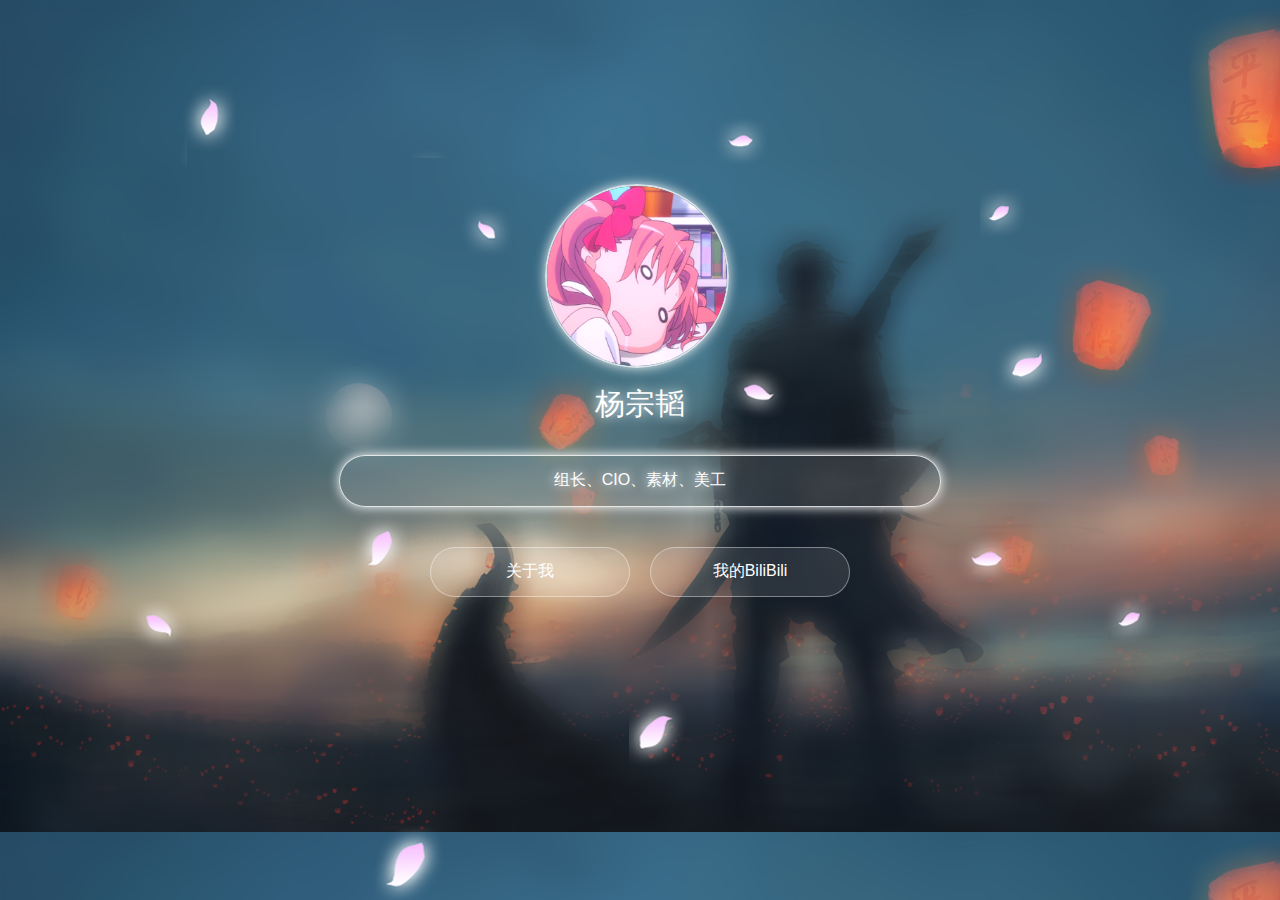
<file: WEB实践pro/about/yzt/index.html>
<!DOCTYPE html>
<html lang="zh-ch">
<head>
    <meta charset="UTF-8">
    <meta http-equiv="X-UA-Compatible" content="IE=edge">
    <meta name="viewport" content="width=device-width, initial-scale=1.0">
    <link rel="stylesheet" href="main.css">
    <link rel="shortcut icon" href="img/logo.png" type="image/x-icon">
    <title>杨宗韬的自我介绍</title>
</head>
<body>
    
    
    <div class="bg">
        <div class="proflieCard">
            <div class="logo1">
                <img src="img/logo.png" alt="" class="logo2">
            </div>
            <p class="name">杨宗韬</p>
            
            <div class="slogan" id="slogan">
                <p class="slogan2" id="slogan2">组长、CIO、素材、美工</p>
            </div>
            <div class="buttons">
                <button class="button1" onclick="aboutMe()">关于我</button>
                <button class="button1" onclick="window.open('https://space.bilibili.com/177559792')">我的BiliBili</button>
            </div>


        </div>

        
    </div>
    
    

    <div class="background" id="background"></div>
    <div class="yinghua" id="yinghua"></div>
    <div class="background2" id="background2"></div>

    <script src="main.js"></script>
    <script>
        window.onload=load2D_bg();
        window.onload=load2D_bg2();
        window.onload=load2D_bg2_2();
        window.onload=load2D_lihui();
        window.onload=load2D_yinghua();
        
        
    </script>
    
</body>
</html>
</file>
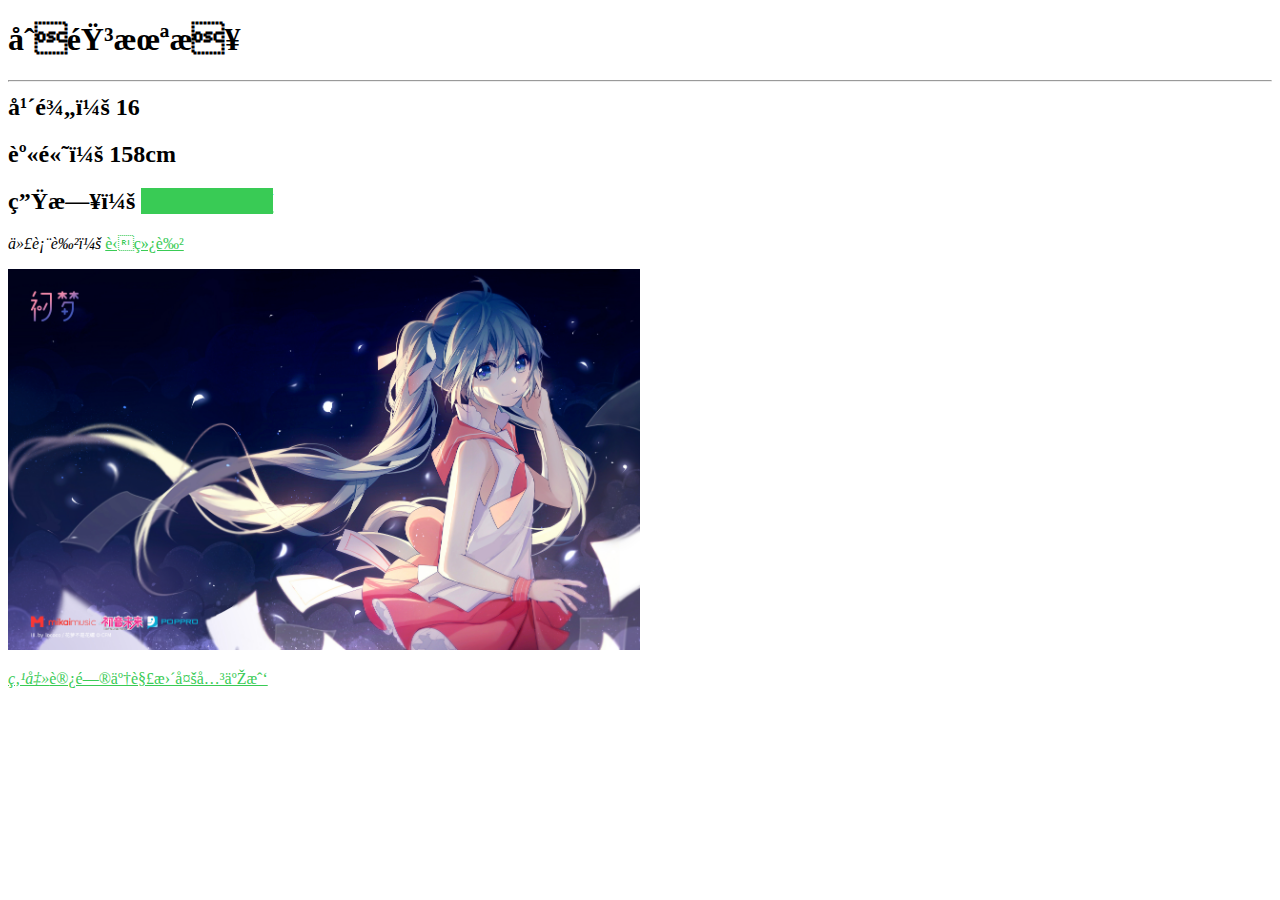
<file: WEB实践pro/about/jyq/miku/miku.html>
<!DOCTYPE html>
<html lang="zh-CN">
    <head>
        <meta charset='uft-8'> 
        <title>Dream</title>
        <link rel="stylesheet"  
           href="miku_dec.css">
    </head>
    <body>
        <p>
            <h1>初音未来</h1>
            <h2>
                <hr />
                <strong>年龄：</strong>
                <a style="background-color:#39cb55;"></a>
                16
            </h2>
            <h2>
                <strong>身高：</strong>
                158cm
            </h2>
            <h2>
                <strong style>生日：</strong>
                <a style="background-color: #39cb55 ;">
                    <span class="mask">8月31日</span>
                </a>
            </h2>
            <span class="未来的颜色">
                <em>代表色：</em>
                <a style color: green #39C5BB></a>
                <a href="https://www.color-sample.com/colors/39c5bb/"
        title="代表色">苍绿色</a>
            </span>
            <p> </p><!-- 别删，这里是用来换行将图片位置放正的，不是手误 -->
            <img class="fit-picture" src="Miku.jpg"
                alt="Miku" style="width: 50%">
           
        </p>
        
        <p>
        <a href="https://zh.moegirl.org.cn/%E5%88%9D%E9%9F%B3%E6%9C%AA%E6%9D%A5"
        title="初音未来"><em style="color: #39cb55;">点击</em>访问了解更多关于我</a>
        </p>
      
    <body>
    
</html>
</file>
<file: WEB实践pro/about/yzt/main.css>
html {
    position: relative;
    overflow: hidden !important;
  }
body {
    font-family: 'Quicksand', sans-serif;
    padding:0;
    margin:0;

  }
.bg{
    top: 0; left: 0;
    width: 100%;
    height: 100%;
    min-height: 100vh;
    
    position: absolute;
    z-index: 0;
    
    display: flex;
    justify-content: center;
    align-items: center;
}
.background{
    top: 0; left: 0;
    width: 100%;
    height: 100%;
    min-height: 100vh;
    background-image: url("img/0.png");
    position: absolute;
    z-index: -5;
    
    display: flex;
    justify-content: center;
    align-items: center;
}

.background2{
    top: 0; left: 0;
    width: 100%;
    height: 100%;
    min-height: 100vh;
    background-image: url("img/1.png");
    position: absolute;
    z-index: -4;
}
.yinghua{
    top: 0; left: 0;
    width: 100%;
    height: 100%;
    min-height: 100vh;
    background-image: url("img/yinghua.png");
    position: absolute;
    z-index: -1;
}

@media screen and (max-width : 768px) {
	.background {
		background-size:cover;
	}
    .background2 {
		background-size:cover;
	}
} 
@media screen and (max-width : 1000px) {
	.background {
		background-size:130%;
	}
    .background2 {
		background-size:130%;
	}
} 
@media screen and (max-width : 2333333px) {
	.background {
		background-size:130%;
	}
    .background2 {
		background-size:130%;
	}
} 


.profileCard{
    
    
    z-index: 0;

}
.logo1{

    margin: auto;
    margin-top: -100px;
    width: 200px;
    height: 200px;
    /*background-color: rgba(255, 255, 255, 0.4);
    border-radius: 50%;
    box-shadow: 0px 0px 10px #ffffff;
    */
}
.logo2{
    width: 180px;
    height: 180px;
    margin: 5px 5px;
    border-radius: 50%;
    border: 2px solid rgba(255, 255, 255, 0.8);
    box-shadow: 0px 0px 12px rgba(255, 255, 255, 0.9);
    transition: all 1s;
    /*box-shadow: 0px 0px 10px #ffffff;*/
}

.logo2:hover{
    transform: rotate(360deg);
    box-shadow: 0px 0px 50px rgba(255, 255, 255, 1);

    transition: all 1s;
    /*box-shadow: 0px 0px 10px #ffffff;*/
}

.name{
    margin-top: 5px;
    text-align: center;
    font-size: 30px;
    color: white;
    font-weight: 500;
    text-shadow: 0px 0px 12px white;
    transition: all 0.5s;
}
.name:hover{
    text-shadow: 0px 0px 30px white;

    transition: all 0.5s;
}

.slogan{
    margin: auto;
    width: 600px;
    height: 50px;
    background-color: rgba(255, 255, 255, 0.1);
    border: 1px solid rgba(255, 255, 255, 0.8);
    text-shadow: 0px 0px 12px #ffffff;
    box-shadow: 0px 0px 12px #ffffff;
    border-radius: 30px;
    display: flex;
    justify-content: center;
    align-items: center;
    transition: all 0.5s;
}
.slogan:hover{
    background-color: rgba(255, 255, 255, 0.4);
    box-shadow: 0px 0px 25px #ffffff;
    transition: all 0.5s;
}

.slogan2{
    text-align: center;
    color: rgba(255, 255, 255, 1);
    font-size: 16px;
    max-width: 500px;
}

.buttons{
    margin-top: 15px;
    margin-right: auto;
    margin-left: auto;
    width: 500px;
    height: 100px;
    display: flex;
    justify-content: center;
    align-items: center;
}
.button1{
    margin-left: 10px;
    margin-right: 10px;
    height: 50px;
    width: 200px;
    border: 1px solid rgba(255, 255, 255, 0.4);
    border-radius: 25px;
    background-color: rgba(255, 255, 255, 0.1);
    color: white;
    font-size: 16px;
    transition: all 0.5s;
}
.button1:hover{
    background-color: rgba(255, 255, 255, 0.4);
    
    color: #ffffff;
    box-shadow: 0px 0px 12px #ffffff;
    transition: all 0.5s;

}


.footer{
    position: absolute;
    
    left: 50%;
    transform: translateX(-50%);
    bottom: 0px;
    color:rgba(255, 255, 255, 0.8);
    font-size: 10px;
}

.footer2{
    text-align: center;
}

a{
    color: rgba(255, 255, 255, 0.8);
}
</file>
<file: WEB实践pro/about/jyq/miku/miku_dec.css>
a {
    text-decoration: underline #39cb55;
    color: #39cb55;
    /* background-color: #39cb55; */
}

li {
    list-style-type: lower-greek;
}
.mask {
    background-color: #39cb55;
    color: #39cb55;
    transition: color 0.5s;
}

.mask:hover {
    color: #ffffff;
}
</file>
